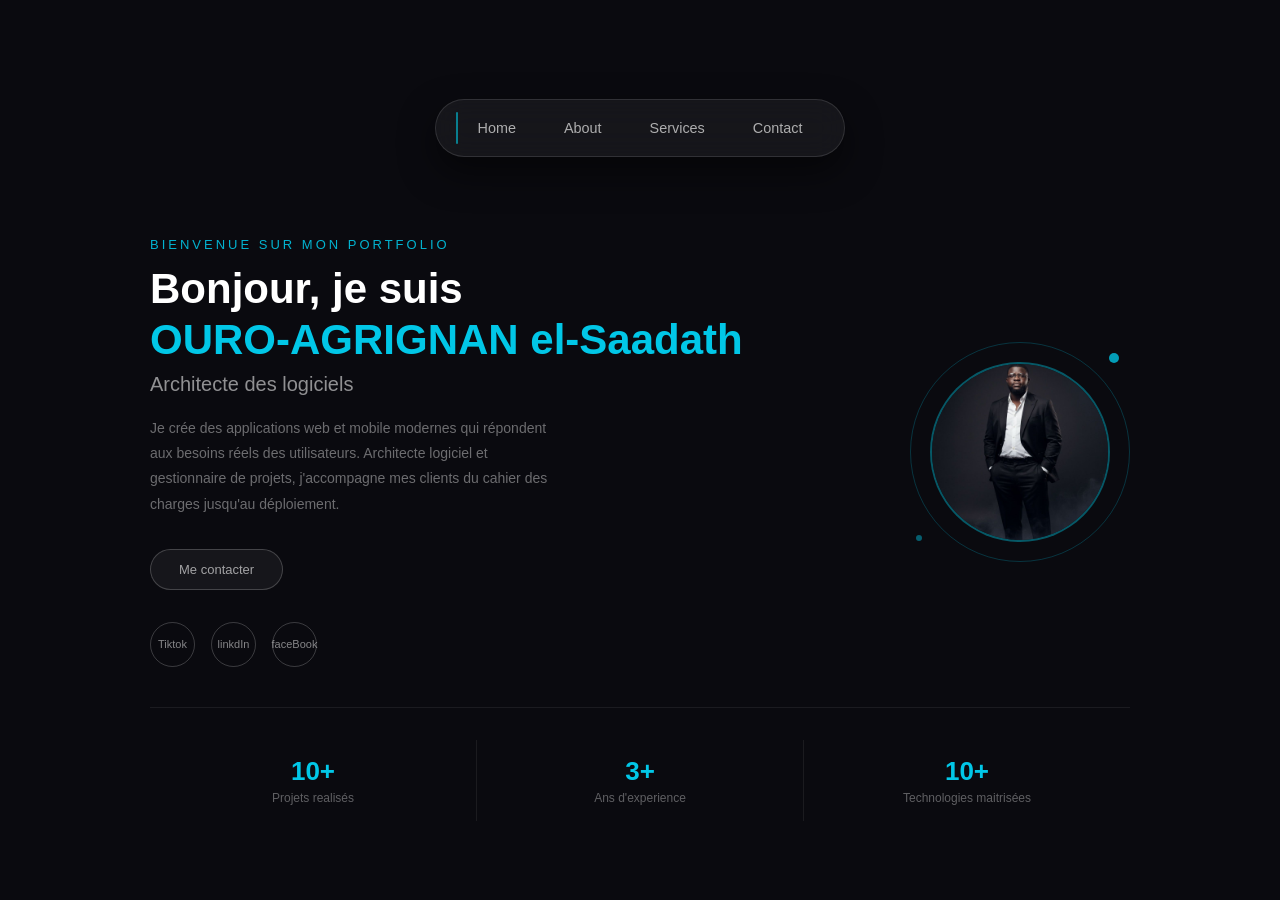
<file: index.html>
<!DOCTYPE html>
<html lang="fr">
<head>
    <meta charset="UTF-8">
    <meta name="viewport" content="width=device-width, initial-scale=1.0">
    <link rel="stylesheet" href="./css/styles.css">
    <title>Portofolio</title>
</head>
<body>
    <header>
        <nav class="navbar">
            <ul>
               <li><a href="index.html" >Home</a></li>
                <li><a href="about.html">About</a></li>
                <li><a href="service.html" >Services</a></li>
                <li><a href="contact.html" >Contact</a></li>
               <!-- <li><a ref="projet.html" target="_blank">Projects</a></li> -->
                
                <div class="indicator"></div>
            </ul>
        </nav>
    </header>

    <main>
        <section class="user">
            <div class="user-text">
                <p class="user-subtitle">Bienvenue sur mon portfolio</p>
                <h1 class="user-title">Bonjour, je suis <br> <span class="user-name">OURO-AGRIGNAN el-Saadath</span></h1>
                <h2 class="user-role">Architecte des logiciels</h2>
                <p class="user-description">Je crée des applications web et mobile modernes qui répondent aux besoins réels des utilisateurs. Architecte logiciel et gestionnaire de projets, j'accompagne mes clients du cahier des charges jusqu'au déploiement.</p>
                <div class="user-buttons">
                    
                    <a href="contact.html" class="btn btn-second">Me contacter</a>
                    <!-- <a href="#Projects" class="btn btn-primaire">Voir mes projets</a>-->
                </div>
                
                <div class="user-socials">
                    <a href="#" class="social-icon">Tiktok</a>
                    <a href="#" class="social-icon">linkdIn</a>
                    <a href="#" class="social-icon">faceBook</a>
                </div>
            </div>
            <div class="user-photo">
                <div class="photo-hors-cercle">
                    <div class="photo-dans-cercle">
                        <img src="./IMAGE/tof.jpeg" alt="Ma photo" class="photo-img">
                    </div>
                    <div class="photo-dot dot-1"></div>
                    <div class="photo-dot dot-2"></div>
                </div>
            </div>
        </section>

        <div class="user-stats">
            <div class="stat-item">
                <p class="stat-number">10+</p>
                <p class="stat-label">Projets realisés</p>
            </div>
            <div class="stat-item">
                <p class="stat-number">3+</p>
                <p class="stat-label">Ans d'experience</p>
            </div>
            <div class="stat-item">
                <p class="stat-number">10+</p>
                <p class="stat-label">Technologies maitrisées</p>
            </div>

        </div>
    </main>
     <script>
        const items = document.querySelectorAll('.navbar ul li');
        const indicator = document.querySelector('.indicator');
        const list = document.querySelector('.navbar ul');

        function depIndicator(element) {
            const listReact = list.getBoundingClientRect();
            const elementRect = element.getBoundingClientRect();
            indicator.style.left = (elementRect.left - listrect.left) + 'px';
            indicator.style.width = elementRect.width + 'px';

        }

        const activeItem = document.querySelector('.navbar ul li.active');
        if (activeItem) {
            depIndicator(activeItem);
        } else {
            depIndicator(items[0]);
        }

        items.forEach(item => {
            item.addEventListener('click', (e) => {
                items.forEach(i => i.classList.remove('active'));
                item.classList.add('active');

                depIndicator(item);
            });
        });
        window.addEventListener('resize', () => {
        const active = document.querySelector('.navbar ul il.active')
        if (active) depIndicator(active);});
     </script>
</body>
</html>
</file>
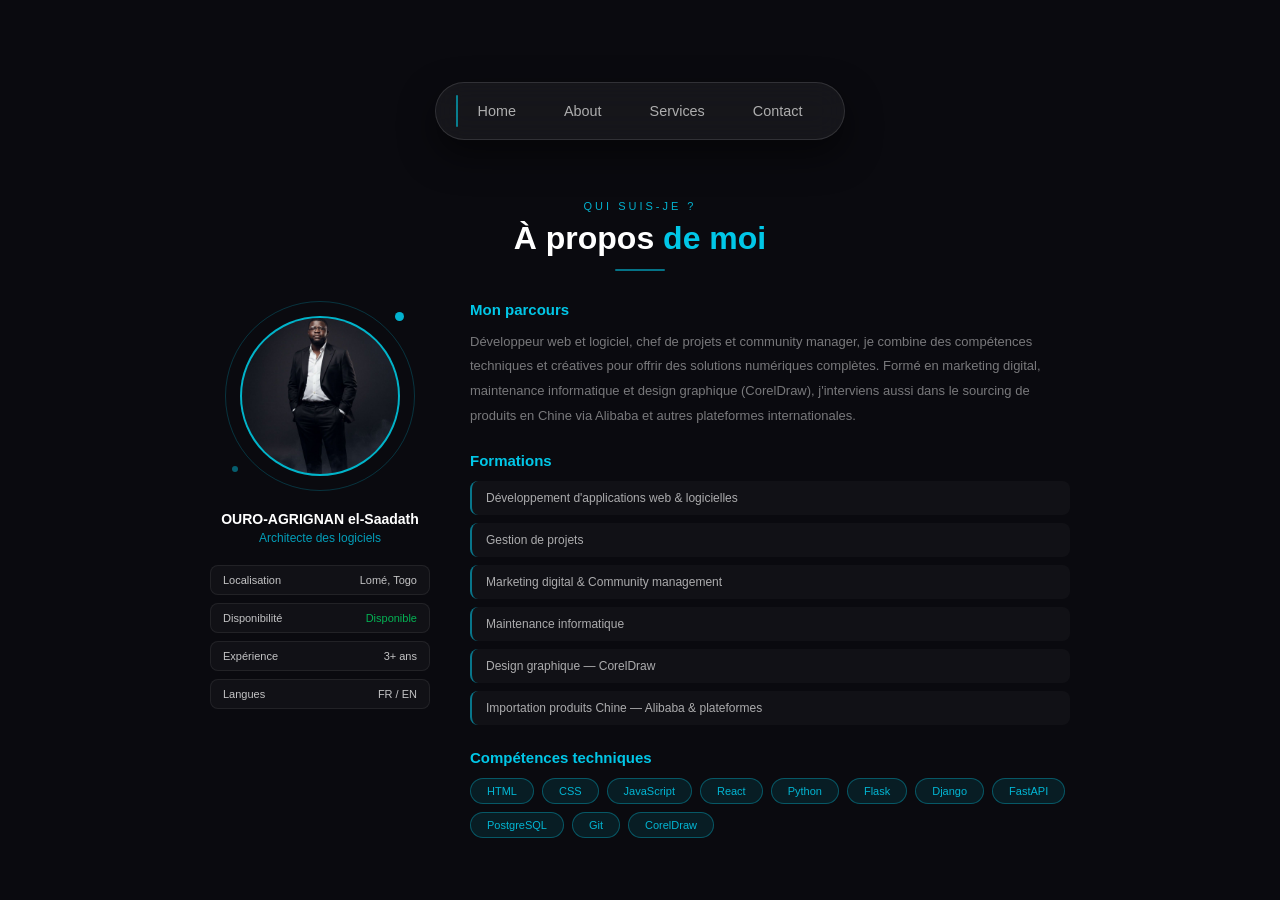
<file: about.html>
<!DOCTYPE html>
<html lang="fr">
<head>
    <meta charset="UTF-8">
    <meta name="viewport" content="width=device-width, initial-scale=1.0">
    <link rel="stylesheet" href="./css/styles.css">
    <title>Portofolio</title>
</head>
<body>
    <header>
        <nav class="navbar">
            <ul>
                <li><a href="index.html" >Home</a></li>
                <li><a href="about.html">About</a></li>
                <li><a href="service.html" >Services</a></li>
                <li><a href="contact.html" >Contact</a></li>
               <!-- <li><a ref="projet.html" target="_blank">Projects</a></li> -->
                <div class="indicator"></div>
            </ul>
        </nav>
    </header>
   <main>
    <div class="about-header">
        <p class="about-subtitle">Qui suis-je ?</p>
        <h2 class="about-title">À propos <span class="about-title-accent">de moi</span></h2>
        <div class="about-divider"></div>
    </div>

    <div class="about-content">
        <div class="about-left">
            <div class="about-photo-outer">
                <div class="about-photo-inner">
                    <img src="./IMAGE/tof.jpeg" alt="Ma photo" class="about-photo-img">
                </div>
                <div class="about-photo-dot dot-1"></div>
                <div class="about-photo-dot dot-2"></div>
            </div>
            <div class="about-identity">
                <p class="about-identity-name">OURO-AGRIGNAN el-Saadath</p>
                <p class="about-identity-role">Architecte des logiciels</p>
            </div>
            <div class="about-infos">
                <div class="about-info-item">
                    <span class="info-label">Localisation</span>
                    <span class="info-value">Lomé, Togo</span>
                </div>
                <div class="about-info-item">
                    <span class="info-label">Disponibilité</span>
                    <span class="info-value info-available">Disponible</span>
                </div>
                <div class="about-info-item">
                    <span class="info-label">Expérience</span>
                    <span class="info-value">3+ ans</span>
                </div>
                <div class="about-info-item">
                    <span class="info-label">Langues</span>
                    <span class="info-value">FR / EN</span>
                </div>
            </div>
        </div>
        
        <div class="about-right">
            <div class="about-block">
                <h3 class="about-block-title">Mon parcours</h3>
                <p class="about-block-text">
                    Développeur web et logiciel, chef de projets et community manager, 
                    je combine des compétences techniques et créatives pour offrir des 
                    solutions numériques complètes. Formé en marketing digital, maintenance 
                    informatique et design graphique (CorelDraw), j'interviens aussi dans 
                    le sourcing de produits en Chine via Alibaba et autres plateformes 
                    internationales.
                </p>
            </div>
            <div class="about-block">
                <h3 class="about-block-title">Formations</h3>
                <div class="formations-list">
                    <div class="formation-item">
                        <span>Développement d'applications web &amp; logicielles</span>
                    </div>
                    <div class="formation-item">
                        <span>Gestion de projets</span>
                    </div>
                    <div class="formation-item">
                        <span>Marketing digital &amp; Community management</span>
                    </div>
                    <div class="formation-item">
                        <span>Maintenance informatique</span>
                    </div>
                    <div class="formation-item">
                        <span>Design graphique — CorelDraw</span>
                    </div>
                    <div class="formation-item">
                        <span>Importation produits Chine — Alibaba &amp; plateformes</span>
                    </div>
                </div>
            </div>
            <div class="about-block">
                <h3 class="about-block-title">Compétences techniques</h3>
                <div class="skills-list">
                    <span class="skill-badge">HTML</span>
                    <span class="skill-badge">CSS</span>
                    <span class="skill-badge">JavaScript</span>
                    <span class="skill-badge">React</span>
                    <span class="skill-badge">Python</span>
                    <span class="skill-badge">Flask</span>
                    <span class="skill-badge">Django</span>
                    <span class="skill-badge">FastAPI</span>
                    <span class="skill-badge">PostgreSQL</span>
                    <span class="skill-badge">Git</span>
                    <span class="skill-badge">CorelDraw</span>
                </div>
            </div>
        </div>
    </div>

</main>
     <script>
        const items = document.querySelectorAll('.navbar ul li');
        const indicator = document.querySelector('.indicator');
        const list = document.querySelector('.navbar ul');

        function depIndicator(element) {
            const listReact = list.getBoundingClientRect();
            const elementRect = element.getBoundingClientRect();
            indicator.style.left = (elementRect.left - listrect.left) + 'px';
            indicator.style.width = elementRect.width + 'px';

        }

       const activeItem = document.querySelector('.navbar ul li.active');
        if (activeItem) {
            depIndicator(activeItem);
        } else {
            depIndicator(items[0]);
        }

        items.forEach(item => {
            item.addEventListener('click', (e) => {
                items.forEach(i => i.classList.remove('active'));
                item.classList.add('active');

                depIndicator(item);
            });
        });
        window.addEventListener('resize', () => {
        const active = document.querySelector('.navbar ul il.active')
        if (active) depIndicator(active);});
     </script>
</body>
</html>
</file>
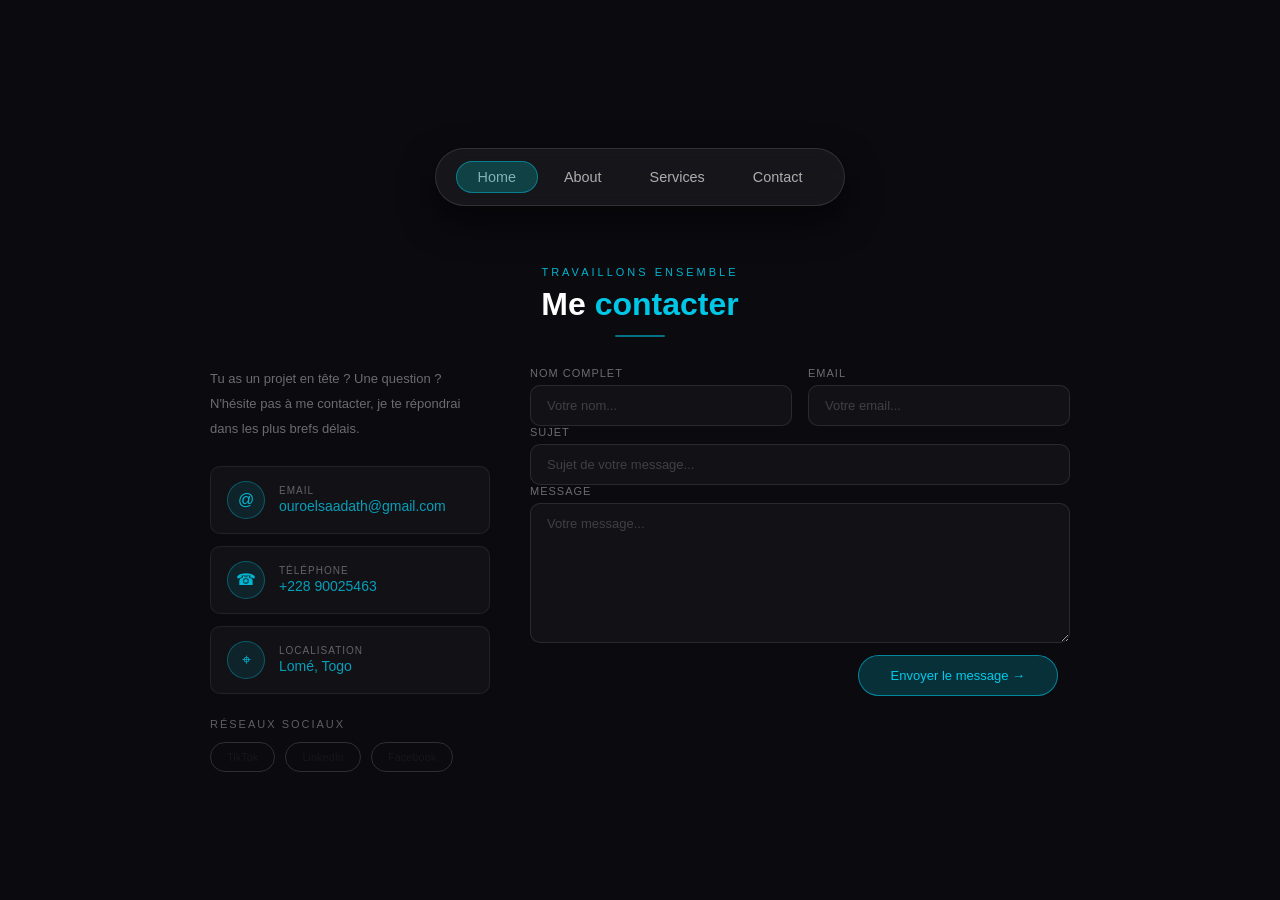
<file: contact.html>
<!DOCTYPE html>
<html lang="fr">
<head>
    <meta charset="UTF-8">
    <meta name="viewport" content="width=device-width, initial-scale=1.0">
    <link rel="stylesheet" href="./css/styles.css">
    <title>Portofolio</title>
</head>
<body>
    <header>
        <nav class="navbar">
            <ul>
                <li><a href="index.html" >Home</a></li>
                <li><a href="about.html">About</a></li>
                <li><a href="service.html" >Services</a></li>
                <li><a href="contact.html" >Contact</a></li>
               <!-- <li><a ref="projet.html" target="_blank">Projects</a></li> -->
               
                <div class="indicator"></div>
            </ul>
        </nav>
    </header>
    <main>
        <div class="contact-header">
            <p class="contact-subtitle">Travaillons ensemble</p>
            <h2 class="contact-title">Me <span class="contact-title-accent">contacter</span></h2>
            <div class="contact-divider"></div>
        </div>

        <div class="contact-content">
            <div class="contact-left">
                <p class="contact-intro">
                    Tu as un projet en tête ? Une question ? N'hésite pas à me contacter, 
                    je te répondrai dans les plus brefs délais.
                </p>

                <div class="contact-infos">
                    <div class="contact-info-item">
                        <div class="contact-info-icon">@</div>
                        <div class="contact-info-text">
                            <span class="contact-info-label">Email</span>
                            <span class="contact-info-value">ouroelsaadath@gmail.com</span>
                        </div>
                    </div>

                    <div class="contact-info-item">
                        <div class="contact-info-icon">☎</div>
                        <div class="contact-info-text">
                            <span class="contact-info-label">Téléphone</span>
                            <span class="contact-info-value">+228 90025463</span>
                        </div>
                    </div>

                    <div class="contact-info-item">
                        <div class="contact-info-icon">⌖</div>
                        <div class="contact-info-text">
                            <span class="contact-info-label">Localisation</span>
                            <span class="contact-info-value">Lomé, Togo</span>
                        </div>
                    </div>
                </div>

                <div class="contact-socials">
                    <p class="contact-socials-label">Réseaux sociaux</p>
                    <div class="contact-socials-links">
                        <a href="https://tiktok.com/@" target="_blank" class="contact-social-btn">TikTok</a>
                        <a href="https://linkedin.com/in/" target="_blank" class="contact-social-btn">LinkedIn</a>
                        <a href="https://facebook.com/" target="_blank" class="contact-social-btn">Facebook</a>
                    </div>
                </div>
            </div>

            <div class="contact-right">
                <div class="contact-form">
                    <div class="form-row">
                        <div class="form-group">
                            <label class="form-label" for="nom">Nom complet</label>
                            <input type="text" id="nom" class="form-input" placeholder="Votre nom...">
                        </div>
                        <div class="form-group">
                            <label class="form-label" for="email">Email</label>
                            <input type="email" id="email" class="form-input" placeholder="Votre email...">
                        </div>
                    </div>

                    <div class="form-group">
                        <label class="form-label" for="sujet">Sujet</label>
                        <input type="text" id="sujet" class="form-input" placeholder="Sujet de votre message...">
                    </div>

                    <div class="form-group">
                        <label class="form-label" for="message">Message</label>
                        <textarea id="message" class="form-textarea" placeholder="Votre message..." rows="6"></textarea>
                    </div>

                    <div class="form-submit">
                        <button class="btn-send" id="btnEnvoyer">
                            Envoyer le message →
                        </button>
                    </div>
                </div>
            </div>
        </div>
    </main>
    <script>
    const items = document.querySelectorAll('.navbar ul li');
    const indicator = document.querySelector('.indicator');
    const list = document.querySelector('.navbar ul');

    function depIndicator(element) {
        const listRect = list.getBoundingClientRect();
        const elementRect = element.getBoundingClientRect();
        indicator.style.left = (elementRect.left - listRect.left) + 'px';
        indicator.style.width = elementRect.width + 'px';
    }

const activeItem = document.querySelector('.navbar ul li.active');
        if (activeItem) {
            depIndicator(activeItem);
        } else {
            depIndicator(items[0]);
        }

        items.forEach(item => {
            item.addEventListener('click', (e) => {
                items.forEach(i => i.classList.remove('active'));
                item.classList.add('active');

                depIndicator(item);
            });
        });
        window.addEventListener('resize', () => {
        const active = document.querySelector('.navbar ul il.active')
        if (active) depIndicator(active);});

    const btnEnvoyer = document.getElementById('btnEnvoyer');
    btnEnvoyer.addEventListener('click', () => {
        const nom = document.getElementById('nom').value.trim();
        const email = document.getElementById('email').value.trim();
        const sujet = document.getElementById('sujet').value.trim();
        const message = document.getElementById('message').value.trim();

        if (!nom || !email || !sujet || !message) {
            alert('Veuillez remplir tous les champs !');
            return;
        }

        const texteWhatsApp =
            `Bonjour, je m'appelle ${nom}` + '\n' +
            `Email : ${email}` + '\n' +
            `Sujet : ${sujet}` + '\n\n' +
            `Message :` + '\n' +
            `${message}`;

        const numeroWhatsApp = '22890025463';
        const messageEncode = encodeURIComponent(texteWhatsApp);

        window.open(
            `https://wa.me/${numeroWhatsApp}?text=${messageEncode}`,
            '_blank'
        );
    });
</script>
 </body>
</html>
</file>
<file: css/styles.css>
*{
    margin: 0;
    padding: 0;
    box-sizing: border-box;
}
body{
    background-color: #0a0a0f;
    min-height: 100vh;
    font-family: 'Segoe UI', sans-serif;
    color: #fff;
    display: flex;
    flex-direction: column;
    justify-content: center;
    align-items: center;
}
header {
    width: 100%;
    display: flex;
    justify-content: center;
    padding: 20px 0;
    position: sticky;
    top: 0;
    z-index: 100;
    background: transparent;
}
.navbar {
    position: relative;
    padding: 10px 20px;
    background-color: rgba(255, 255, 255, 0.05);
    border-radius: 40px;
    backdrop-filter: blur(15px);
    -webkit-backdrop-filter: blur(15px);
    box-shadow: 0 15px 35px rgba(0, 0, 0, 0.5);
    border: 0.5px solid rgba(255, 255, 255, 0.12);

}

.navbar ul {
    list-style: none;
    display: flex;
    align-items: center;
    gap: 4px;
    position: relative;
    padding: 0;
    margin: 0;
    
}
.navbar ul li a {
    display: block;
    padding: 10px 22px;
    text-decoration: none;
    color: rgba(255, 255, 255, 0.65);
    font-size: 0.9rem;
    border-radius: 50px;
    transition: color 0.3s;

}
.navbar ul li:hover a {
    color: rgba(255, 255, 255, 0.95);

}

.navbar ul li {
    border-radius: 50px;
    cursor: pointer;
    transition: background 0.3s ease;
}

.navbar ul li:hover {
    background: rgba(255, 255, 255, 0.08);
}

.navbar ul li.active {
    background: rgba(0, 200, 200, 0.15);
}

.navbar ul li.active a {
    color: rgba(0, 220, 255, 0.9);
}

.indicator {
    position: absolute;
    top: 50%;
    transform: translateY(-50%);
    height: calc(100% - 4px);
    border-radius: 50px;
    background: rgba(0, 200, 200, 0.25);
    border: 1px solid rgba(0, 220, 255, 0.4);
    transition: left 0.4s ease, width 0.4s ease;
    pointer-events: none;

}
main {
    width: 100%;
    max-width: 1100px;
    padding: 0 60px;
}

.user {
    display: flex;
    align-items: center;
    justify-content: space-between;
    gap: 40px;
    padding: 60px 0 40px;
}
.user-text {
    flex: 1;
}

.user-subtitle {
    font-size: 13px;
    color: rgba(0, 220, 255, 0.8);
    letter-spacing: 3px;
    text-transform: uppercase;
    margin-bottom: 12px;
}
.user-title {
    font-size: 42px;
    font-weight: 700;
    line-height: 1.2;
    margin-bottom: 8px;
}

.user-name {
    color: rgba(0, 220, 255, 0.9);
}
.user-role {
    font-size: 20px;
    font-weight: 400;
    color: rgba(255, 255, 255, 0.55);
    margin-bottom: 20px;
}

.user-description {
    font-size: 14px;
    color: rgba(255, 255, 255, 0.4);
    line-height: 1.8;
    max-width: 400px;
    margin-bottom: 32px;
}
.user-buttons {
    display: flex;
    gap: 12px;
    flex-wrap: wrap;
    margin-bottom: 32px;
}

.btn {
    padding: 12px 28px ;
    border-radius: 50px;
    font-size: 13px;
    text-decoration: none;
    transition: all 0.3s ease;
    cursor: pointer;

}

.btn-primaire {
    background: rgba(0, 200, 220, 0.2);
    border: 1px solid rgba(0, 220, 255, 0.5);
    color: rgba(0, 220, 255, 0.9);
}
.btn-primaire:hover {
    background: rgba(0, 200, 220, 0.35);
}

.btn-second {
    background: rgba(255, 255, 255, 0.05);
    border: 0.5px solid rgba(255, 255, 255, 0.2);
    color: rgba(255, 255, 255, 0.6);
}
.btn-second:hover {
    background: rgba(255, 255, 255, 0.1);
    
}

.user-socials {
    display: flex;
    gap: 16px;
}

.social-icon {
    width: 45px;
    height: 45px;
    border: 0.5px solid rgba(255, 255, 255, 0.2);
    border-radius: 50%;
    display: flex;
    align-items: center;
    justify-content: center;
    font-size: 11px;
    color: rgba(255, 255, 255, 0.5);
    text-decoration: none;
    transition: all 0.3s ease;
}
.social-icon:hover {
    border-color: rgba(0, 220, 255, 0.5);
    color: rgba(0, 220, 255, 0.8);
}

.user-photo {
    flex: 0 0 auto;
}

.photo-hors-cercle {
    width: 220px;
    height: 220px;
    border-radius: 50%;
    border: 1px solid rgba(0, 220, 255, 0.2);
    display: flex;
    align-items: center;
    justify-content: center;
    position: relative;
}
.photo-dans-cercle {
    width: 180px;
    height: 180px;
    border-radius: 50%;
    border: 2px solid rgba(0, 220, 255, 0.3);
    background: rgba(0, 200, 220, 0.1);
    overflow: hidden;
    display: flex;
    align-items: center;
    justify-content: center;

}
.photo-img {
    width: 100%;
    height: 100%;
    object-fit: cover;
}

.photo-placeholder {
    font-size: 60px;
    font-weight: 700;
    color: rgba(0, 220, 255, 0.7);
}

.photo-dot {
    position: absolute;
    border-radius: 50%;
    background: rgba(0, 220, 255, 0.7);
}

.dot-1 {
    width: 10px;
    height: 10px;
    top: 10px;
    right: 10px;
}

.dot-2 {
    width: 6px;
    height: 6px;
    bottom: 20px;
    left: 5px;
    background: rgba(0, 220, 255, 0.4);

}

.user-stats {
    display: flex;
    border-top: 0.5px solid rgba(255, 255, 255, 0.07);
    padding-top: 32px;
    width: 100%;
}

.stat-item {
    flex: 1;
    text-align: center;
    padding: 16px;
    border-right: 0.5px solid rgba(255, 255, 255, 0.07);
}

.stat-item:last-child {
    border-right: none;
    
}

.stat-number {
    font-size: 26px;
    font-weight: 700;
    color: rgba(0, 220, 255, 0.9);
    margin-bottom: 4px;
}
.stat-label {
    font-size: 12px;
    color: rgba(255, 255, 255, 0.35);
}

/* ############ About Page CSS ############ */

.about-header {
    text-align: center;
    padding: 40px 0 30px;
}

.about-subtitle {
    font-size: 11px;
    color: rgba(0, 220, 255, 0.8);
    letter-spacing: 3px;
    text-transform: uppercase;
    margin-bottom: 8px;
}
.about-title {
    font-size: 32px;
    font-weight: 700;
    margin: 0;
}

.about-title-accent {
    color: rgba(0, 220, 255, 0.9);

}
.about-divider {
    width: 50px;
    height: 2px;
    background: rgba(0, 220, 255, 0.5);
    margin: 12px auto 0;
    border-radius: 2px;
}
.about-content {
    display: flex;
    gap: 40px;
    padding: 0 60px;
    align-items: flex-start;

}
.about-left {
    flex: 0 0 220px;
    display: flex;
    flex-direction: column;
    align-items: center;
    gap: 20px;
}
.about-photo-outer {
    width: 190px;
    height: 190px;
    border-radius: 50%;
    border: 1px solid rgba(0, 220, 255, 0.2);
    display: flex;
    align-items: center;
    justify-content: center;
    position: relative;
}

.about-photo-inner {
    width: 160px;
    height: 160px;
    border-radius: 50%;
    border: 2px solid rgba(0, 220, 255, 0.3);
    background: rgba(0, 200, 220, 0.8);
    overflow: hidden;
    display: flex;
    align-items: center;
    justify-content: center;

}
.about-photo-img {
    
    width: 100%;
    height: 100%;
    object-fit: cover;
}

.about-photo-dot {
    position: absolute;
    border-radius: 50%;
}

.about-photo-dot.dot-1 {
    width: 9px;
    height: 9px;
    top: 10px;
    right: 10px;
    background: rgba(0, 220, 255, 0.8);
}
.about-photo-dot.dot-2 {
    width: 6px;
    height: 6px;
    bottom: 18px;
    left: 6px;
    background: rgba(0, 220, 255, 0.4);
}

.about-identity {
    text-align: center;
}
.about-identity-name {
    font-size: 14px;
    font-weight: 600;
    margin: 0 0 4px;
}
.about-identity-role {
    font-size: 12px;
    color: rgba(0, 220, 255, 0.7);
    margin: 0;
}

.about-infos {
    width: 100%;
    display: flex;
    flex-direction: column;
    gap: 8px;
}
.about-info-item {
    display: flex;
    justify-content: space-between;
    align-items: center;
    padding: 8px 12px;
    background: rgba(255, 255, 255, 0.03);
    border-radius: 8px;
    border: 0.5px solid rgba(255, 255, 255, 0.07);

}

.info-label {
    font-size: 11px;
    color: rgba(255, 255, 255, 0.75);
}

.info-value {
    font-size: 11px;
    color: rgba(255, 255, 255, 0.75);
}
.info-available {
    color: rgba(0, 220, 100, 0.8);
}

.about-right {
    flex: 1;
    min-width: 0;
    display: flex;
    flex-direction: column;
    gap: 24px;
}

.about-block-title {
    font-size: 15px;
    font-weight: 600;
    color: rgba(0, 220, 255, 0.9);
    margin: 0 0 12px;
}

.about-block-text {
    font-size: 13px;
    color: rgba(255, 255, 255, 0.45);
    line-height: 1.9;
    margin: 0;
}

.formations-list {
    display: flex;
    flex-direction: column;
    gap: 8px;
}
.formation-item {
    padding: 10px 14px;
    background: rgba(255, 255, 255, 0.03);
    border-radius: 8px;
    border-left: 2px solid rgba(0, 220, 255, 0.5);
    font-size: 12px;
    color: rgba(255, 255, 255, 0.65);
    transition: background 0.3s ease;
}

.formation-item:hover {
    background: rgba(0, 220, 255, 0.05);
}

.skills-list {
    display: flex;
    flex-wrap: wrap;
    gap: 8px;
}
.skill-badge {
    padding: 6px 16px;
    background: rgba(0, 200, 220, 0.1);
    border: 0.5px solid rgba(0, 220, 255, 0.3);
    border-radius: 50px;
    font-size: 11px;
    color: rgba(0, 220, 255, 0.8);
    transition: all 0.3s ease;
    white-space: nowrap;
    flex-shrink: 0;
}
.skill-badge:hover {
    background: rgba(0, 200, 220, 0.25);
    border-color:  rgba(0, 220, 255, 0.6);
}

/* ############ Contact Page CSS ############ */

.contact-header {
    text-align: center;
    padding: 40px 0 30px;
}

.contact-subtitle {
    font-size: 11px;
    color: rgba(0, 220, 255, 0.8);
    letter-spacing: 3px;
    text-transform: uppercase;
    margin-bottom: 8px;
}
.contact-title {
    font-size: 32px;
    font-weight: 700;
    margin: 0;
}

.contact-title-accent {
    color: rgba(0, 220, 255, 0.9);
}

.contact-divider {
    width: 50px;
    height: 2px;
    background: rgba(0, 220, 255, 0.5);
    margin: 12px auto 0;
    border-radius: 2px;
}
.contact-content {
    display: flex;
    gap: 40px;
    padding: 0 60px;
    align-items: flex-start;
}

.contact-left {
    flex: 0 0 280px;
    display: flex;
    flex-direction: column;
    gap: 24px;
}
.contact-intro {
    font-size: 13px;
    color: rgba(255, 255, 255, 0.4);
    line-height: 1.9;
    margin: 0;
}

.contact-infos {
    display: flex;
    flex-direction:column;
    gap: 12px;
}

.contact-info-item {
    display: flex;
    align-items: center;
    gap: 14px;
    padding: 14px 16px;
    background: rgba(255, 255, 255, 0.03);
    border-radius: 10px;
    border: 0.5px solid rgba(255, 255, 255, 0.07);
    transition: background 0.3s ease;
}
.contact-info-icon {
    width: 38px;
    height: 38px;
    border-radius: 50%;
    background: rgba(0, 200, 220, 0.1);
    border: 0.5px solid rgba(0, 220, 255, 0.3);
    display: flex;
    align-items: center;
    justify-content: center;
    font-size: 16px;
    color: rgba(0, 220, 255, 0.8);
    flex-shrink: 0;
}

.contact-info-text {
    display: flex;
    flex-direction: column;
    gap: 2px;
}
.contact-info-label {
    font-size: 10px;
    color: rgba(255, 255, 255, 0.35);
    text-transform: uppercase;
    letter-spacing: 1px;
}

.contact-info-value {
    font-size: 14px;
    color: rgba(0, 220, 255, 0.7);
}
.contact-socials-label {
    font-size: 11px;
    color: rgba(255, 255, 255, 0.35);
    text-transform: uppercase;
    letter-spacing: 2px;
    margin: 0 0 12px;
}
.contact-socials-links {
    display: flex;
    gap: 10px ;
    flex-wrap: wrap;
}

.contact-social-btn {
    padding: 8px 16px;
    border: 0.5px solid rgba(255, 255, 255, 0.15);
    border-radius: 50px;
    font-size: 11px;
    color: rgba(255, 255, 255, 0.05);
    text-decoration: none;
    transition: all 0.3s ease;
}

.contact-social-btn:hover {
    border-color: rgba(0, 220, 255, 0.5);
    color: rgba(0, 220, 255, 0.8);
}

.contact-right {
    flex: 1;
    min-width: 0;
}

.contact-form {
    display: flex;
    flex-direction: column;
    gap: 16x;

}

.form-row  {
    display: flex;
    gap: 16px;
}

.form-group {
    display: flex;
    flex-direction: column;
    gap: 6px;
    flex: 1
}

.form-label {
    font-size: 11px;
    color: rgba(255, 255, 255, 0.4);
    text-transform: uppercase;
    letter-spacing: 1px;
}

.form-input {
    padding: 12px 16px;
    background: rgba(255, 255, 255, 0.03);
    border: 0.5px solid rgba(255, 255, 255, 0.1);
    border-radius: 10px;
    font-size: 13px;
    color: rgba(255, 255, 255, 0.8);
    outline: none;
    transition: border 0.3s ease;
    font-family: 'segoe UI', sans-serif;
}

.form-input:focus {
    border-color: rgba(0, 220, 255, 0.5);
    background: rgba(0, 220, 255, 0.03);
}

.form-input::placeholder {
    color: rgba(255, 255, 255, 0.2);
}

.form-textarea {
    padding: 12px 16px;
    background: rgba(255, 255, 255, 0.03);
    border: 0.5px solid rgba(255, 255, 255, 0.1);
    border-radius: 10px;
    font-size: 13px;
    color: rgba(255, 255, 255, 0.8);
    outline: none;
    transition: border 0.3s ease;
    font-family: 'segoe UI', sans-serif;
    resize: vertical;
    min-height: 140px;
}
.form-textarea:focus {
    border-color: rgba(0, 220, 255, 0.5);
    background: rgba(0, 220, 255, 0.03);
}
.form-textarea::placeholder {
    color: rgba(255, 255, 255, 0.2);
}

.form-submit {
    display: flex;
    justify-content: flex-end;
    padding: 12px;
}

.btn-send {
    padding: 12px 32px;
    background: rgba(0, 200, 220, 0.2) ;
    border: 1px solid rgba(0, 220, 255, 0.5);
    border-radius: 50px;
    font-size: 13px;
    color: rgba(0, 220, 255, 0.9);
    cursor: pointer;
    transition: all 0.3s ease;
    font-family: 'segoe UI' sans-serif;
}

.btn-send:hover {
    background: rgba(0, 200, 220, 0.35);
    transform:  translateY(-2px);

}

.btn-send:active {
    transform: translateY(0px);
}

/* ############ Service Page CSS ############ */

.services-header {
    text-align: center;
    padding: 40px 0 30px;
}
.services-subtitle {
    font-size: 11px;
    color: rgba(0, 220, 255, 0.8);
    letter-spacing: 3px;
    text-transform: uppercase;
    margin-bottom: 8px;
}

.services-title {
    font-size: 32px;
    font-weight: 700;
    margin: 0;
}

.services-title-accent {
    color: rgba(0, 220, 255, 0.9);
}

.services-divider {
    width: 50px;
    height: 2px;
    background: rgba(0, 220, 255, 0.5);
    margin: 12px auto 0;
    border-radius: 2px;
}

.services-grid {
    display: grid;
    grid-template-columns: repeat(3, 1fr);
    gap: 20px;
    padding: 0 50px 50px;
}

.service-card {
    background: rgba(255, 255, 255, 0.03);
    border: 0.5px solid rgba(255, 255, 255, 0.07);
    border-radius: 16px;
    overflow: hidden;
    display: flex;
    flex-direction: column;
    transition: border-color 0.3s ease, background 0.3s ease, transform 0.3s ease;

}
.service-card:hover {
    border-color: rgba(0, 220, 255, 0.2);
    background: rgba(0, 220, 255, 0.03);
    transform: translateY(-4px);
}

.card-image {
    width: 100%;
    height: 160px;
    object-fit: cover;
    display: block;
    filter: brightness(0.75) saturate(0.9);
    transition: filter 0.3s ease;
}

.service-card:hover .card-image {
    filter: brightness(0.9) saturate(1.1);
}

.card-body {
    padding: 18px;
    display: flex;
    flex-direction: column;
    gap: 10px;
    flex: 1;
}

.card-title {
    font-size: 14px;
    font-weight: 600;
    color: #fff;
    margin: 0;
}
.card-desc {
    font-size: 12px;
    color: rgba(255, 255, 255, 0.4);
    line-height: 1.8;
    margin: 0;
    flex: 1;
}


.card-tags {
    display: flex;
    flex-wrap: wrap;
    gap: 6px;
    margin-top: auto;
    padding-top: 8px;

}

.tag {
    padding: 4px 10px;
    background: rgba(0, 200, 220, 0.1);
    border: 0.5px solid rgba(0, 220, 255, 0.2);
    border-radius: 50px;
    font-size: 10px;
    color: rgba(0, 220, 255, 0.7);
    white-space: nowrap;
}

.service-cta {
    align-items: center;
    justify-content: center;
    text-align: center;
    padding: 30px 24px;
    gap: 20px;
    background: rgba(0, 200, 220, 0.05);
    border-color: rgba(0, 220, 255, 0.15);
    min-height: 200px;
}

.service-cta:hover {
    background: rgba(0, 200, 220, 0.08);
}

.cta-text {
    font-size: 11px;
    color: rgba(255, 255, 255, 0.5);
    line-height: 1.9;
    margin: 0;
}

.cta-btn {
    padding: 12px 28px;
    background: rgba(0, 200, 220, 0.2);
    border: 1px solid rgba(0, 220, 255, 0.5);
    border-radius: 50px;
    font-size: 13px;
    color: rgba(0, 220, 255, 0.9);
    text-decoration: none;
    transition: all 0.3s ease;
}

.cta-btn:hover {
    background: rgba(0, 200, 220, 0.35);
    transform: translateY(-2px);
}


@media (max-width: 1024px) {

    /* Navbar */
    .navbar ul li a {
        padding: 8px 14px;
        font-size: 0.85rem;
    }

    /* Hero */
    main {
        padding: 0 30px;
    }

    .hero {
        padding: 40px 0 30px;
        gap: 30px;
    }

    .hero-title {
        font-size: 32px;
    }

    .hero-name {
        font-size: 28px;
    }

    .photo-outer-circle {
        width: 180px;
        height: 180px;
    }

    .photo-inner-circle {
        width: 148px;
        height: 148px;
    }

    /* About */
    .about-content {
        padding: 0 30px;
        gap: 30px;
    }

    .about-left {
        flex: 0 0 190px;
    }

    /* Contact */
    .contact-content {
        padding: 0 30px;
    }

    /* Services */
    .services-grid {
        grid-template-columns: repeat(2, 1fr);
        padding: 0 30px 40px;
    }
}


@media (max-width: 768px) {

    /* ===== BODY ===== */
    body {
        align-items: stretch;
    }

    /* ===== HEADER / NAVBAR ===== */
    header {
        padding: 14px 16px;
        position: sticky;
        top: 0;
        z-index: 100;
        background: rgba(10, 10, 15, 0.95);
        -webkit-backdrop-filter: blur(10px);
        backdrop-filter: blur(10px);
    }

    .navbar {
        padding: 8px 12px;
        border-radius: 30px;
    }

    .navbar ul li a {
        padding: 7px 10px;
        font-size: 0.75rem;
    }

    /* ===== MAIN ===== */
    main {
        padding: 0 16px;
        width: 100%;
    }

    /* ===== HERO ===== */
    .hero {
        flex-direction: column-reverse;  /* photo en haut, texte en bas */
        align-items: center;
        text-align: center;
        padding: 30px 0 20px;
        gap: 24px;
    }

    .hero-title {
        font-size: 26px;
    }

    .hero-name {
        font-size: 22px;
    }

    .hero-role {
        font-size: 16px;
    }

    .hero-description {
        font-size: 13px;
        max-width: 100%;
    }

    .hero-buttons {
        justify-content: center;
    }

    .hero-socials {
        justify-content: center;
    }

    .photo-outer-circle {
        width: 160px;
        height: 160px;
    }

    .photo-inner-circle {
        width: 130px;
        height: 130px;
    }

    /* Stats */
    .hero-stats {
        flex-direction: row;
        flex-wrap: wrap;
    }

    .stat-item {
        flex: 1 1 30%;
        border-right: none;
        border-bottom: 0.5px solid rgba(255,255,255,0.07);
        padding: 12px 8px;
    }

    .stat-number {
        font-size: 20px;
    }

    /* ===== ABOUT ===== */
    .about-header {
        padding: 24px 0 20px;
    }

    .about-content {
        flex-direction: column;  /* colonne sur mobile */
        padding: 0 16px;
        gap: 24px;
    }

    .about-left {
        flex: none;
        width: 100%;
        align-items: center;
    }

    .about-photo-outer {
        width: 160px;
        height: 160px;
    }

    .about-photo-inner {
        width: 135px;
        height: 135px;
    }

    .about-right {
        width: 100%;
    }

    .about-title {
        font-size: 26px;
    }

    /* ===== CONTACT ===== */
    .contact-header {
        padding: 24px 0 20px;
    }

    .contact-content {
        flex-direction: column;  /* colonne sur mobile */
        padding: 0 16px;
        gap: 24px;
    }

    .contact-left {
        flex: none;
        width: 100%;
    }

    .contact-right {
        width: 100%;
    }

    .form-row {
        flex-direction: column;  /* nom et email l'un en dessous l'autre */
        gap: 16px;
    }

    .contact-title {
        font-size: 26px;
    }

    .contact-socials-links {
        flex-wrap: wrap;
    }

    /* ===== SERVICES ===== */
    .services-header {
        padding: 24px 0 20px;
    }

    .services-grid {
        grid-template-columns: 1fr;  /* 1 colonne sur mobile */
        padding: 0 16px 40px;
        gap: 16px;
    }

    .services-title {
        font-size: 26px;
    }
}


@media (max-width: 400px) {

    .navbar ul li a {
        padding: 6px 8px;
        font-size: 0.7rem;
    }

    .hero-title {
        font-size: 22px;
    }

    .hero-name {
        font-size: 18px;
    }

    .btn {
        padding: 10px 18px;
        font-size: 12px;
    }
}


.navbar {
    -webkit-backdrop-filter: blur(15px);
    backdrop-filter: blur(15px);
}

* {
    scrollbar-width: thin;
    scrollbar-color: rgba(0, 220, 255, 0.3) transparent;
}

::-webkit-scrollbar {
    width: 6px;
}
::-webkit-scrollbar-track {
    background: transparent;
}
::-webkit-scrollbar-thumb {
    background: rgba(0, 220, 255, 0.3);
    border-radius: 3px;
}


*, *::before, *::after {
    box-sizing: border-box;
}

input, textarea, button {
    -webkit-appearance: none;
    appearance: none;
}@media (max-width: 1024px) {
    .navbar ul li a {
        padding: 8px 14px;
        font-size: 0.85rem;
    }
}
</file>
